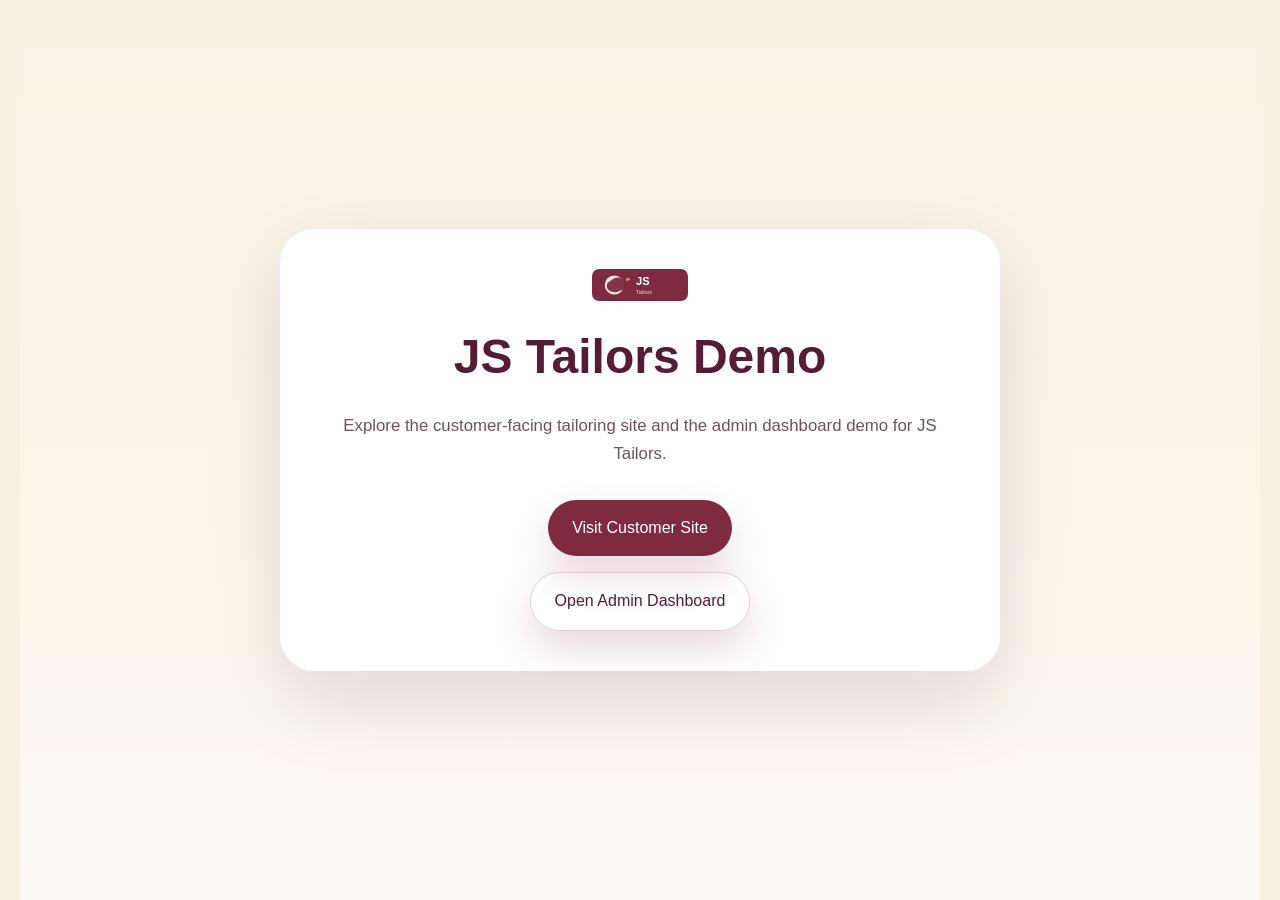
<file: docs/index.html>
﻿<!DOCTYPE html>
<html lang="en">
<head>
  <meta charset="UTF-8" />
  <meta name="viewport" content="width=device-width, initial-scale=1.0" />
  <title>JS Tailors Demo</title>
  <meta name="description" content="JS Tailors demo project entry page." />
  <link rel="stylesheet" href="styles.css" />
</head>
<body>
  <main style="min-height:100vh; display:grid; place-items:center; padding:3rem 1.5rem; background:linear-gradient(180deg, #f8f0e3, #fef9f2);">
    <section style="max-width:720px; width:100%; text-align:center; padding:2.5rem; border-radius:34px; background:#fff; box-shadow:0 32px 80px rgba(34,18,28,0.12);">
      <img src="assets/images/logo.svg" alt="JS Tailors logo" style="width:96px;margin:0 auto 1rem;display:block;" />
      <h1 style="margin:0 0 1rem; font-size:clamp(2rem,4vw,3rem); color:#541d35;">JS Tailors Demo</h1>
      <p style="margin:0 0 2rem; color:#6c5459; font-size:1.05rem;">Explore the customer-facing tailoring site and the admin dashboard demo for JS Tailors.</p>
      <div style="display:grid; gap:1rem; justify-items:center;">
        <a href="customer-site.html" class="cta-btn">Visit Customer Site</a>
        <a href="admin-dashboard.html" class="cta-btn secondary">Open Admin Dashboard</a>
      </div>
    </section>
  </main>
</body>
</html>
</file>
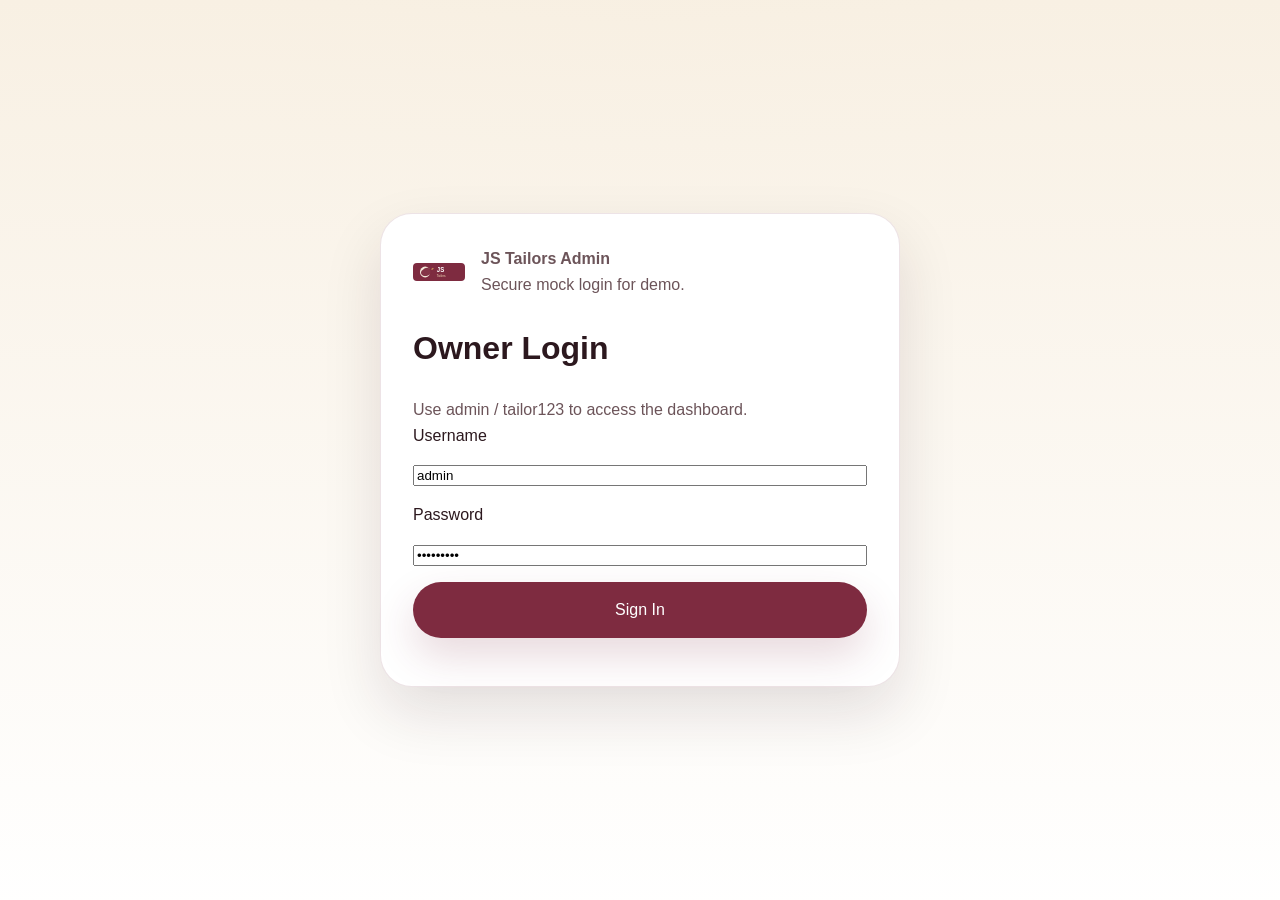
<file: docs/admin-dashboard.html>
﻿<!DOCTYPE html>
<html lang="en">
<head>
  <meta charset="UTF-8" />
  <meta name="viewport" content="width=device-width, initial-scale=1.0" />
  <title>JS Tailors Admin Dashboard</title>
  <meta name="description" content="Admin dashboard demo for JS Tailors." />
  <link rel="stylesheet" href="styles.css" />
</head>
<body>
  <div id="login-screen" class="admin-login">
    <div class="admin-login-panel">
      <div class="admin-brand">
        <img src="assets/images/logo.svg" alt="JS Tailors Logo" />
        <div>
          <p style="font-weight:700; margin:0;">JS Tailors Admin</p>
          <p style="margin:0; color:#6c5459;">Secure mock login for demo.</p>
        </div>
      </div>
      <h1>Owner Login</h1>
      <p>Use admin / tailor123 to access the dashboard.</p>
      <form id="login-form">
        <label for="admin-user">Username</label>
        <input id="admin-user" type="text" required value="admin" />
        <label for="admin-pass">Password</label>
        <input id="admin-pass" type="password" required value="tailor123" />
        <button type="submit" class="cta-btn">Sign In</button>
        <p class="admin-message" id="login-message" aria-live="polite"></p>
      </form>
    </div>
  </div>

  <div id="admin-app" class="hidden">
    <div class="admin-layout">
      <aside class="admin-panel admin-sidenav">
        <div class="admin-brand">
          <img src="assets/images/logo.svg" alt="JS Tailors Logo" />
          <div>
            <p style="font-weight:700; margin:0;">JS Tailors</p>
            <p style="margin:0; color:#6c5459;">Admin Dashboard</p>
          </div>
        </div>
        <nav class="admin-nav" aria-label="Admin navigation">
          <a href="#section-overview">Overview</a>
          <a href="#section-products">Products</a>
          <a href="#section-styles">Styles</a>
          <a href="#section-categories">Categories</a>
          <a href="#section-testimonials">Testimonials</a>
        </nav>
      </aside>
      <main>
        <header class="admin-header">
          <div>
            <p style="margin:0; color:#6c5459; text-transform:uppercase; letter-spacing:0.2em; font-size:0.85rem;">Admin Panel</p>
            <h1 style="margin:0.35rem 0 0;">Welcome back, owner</h1>
          </div>
          <div class="admin-search">
            <input id="admin-search" type="search" placeholder="Search products, styles, customers..." aria-label="Admin search" />
            <button class="cta-btn secondary" id="logout-button">Logout</button>
          </div>
        </header>

        <section class="admin-summary">
          <article class="admin-card">
            <h3>Total Products</h3>
            <p class="metric" id="products-count">0</p>
          </article>
          <article class="admin-card">
            <h3>Total Styles</h3>
            <p class="metric" id="styles-count">0</p>
          </article>
          <article class="admin-card">
            <h3>Categories</h3>
            <p class="metric" id="categories-count">0</p>
          </article>
          <article class="admin-card">
            <h3>Testimonials</h3>
            <p class="metric" id="testimonials-count">0</p>
          </article>
        </section>

        <section id="section-overview" class="admin-section">
          <h2>Dashboard Overview</h2>
          <p>Manage demo products, styles, categories, and customer testimonials with in-memory data.</p>
        </section>

        <section id="section-products" class="admin-section">
          <h2>Products Management</h2>
          <div class="admin-card">
            <table class="admin-table" aria-label="Products table">
              <thead>
                <tr><th>Name</th><th>Category</th><th>Price</th><th>Delivery</th><th>Featured</th><th>Actions</th></tr>
              </thead>
              <tbody id="products-table-body"></tbody>
            </table>
          </div>
          <div class="admin-form">
            <h3 id="product-form-title">Add Product</h3>
            <form id="product-form">
              <label for="product-name">Name</label>
              <input id="product-name" required />
              <label for="product-category">Category</label>
              <input id="product-category" required />
              <label for="product-price">Starting Price</label>
              <input id="product-price" type="number" min="0" required />
              <label for="product-delivery">Delivery Time</label>
              <input id="product-delivery" required />
              <label for="product-image">Image URL</label>
              <input id="product-image" placeholder="assets/images/shirt.svg" />
              <label><input type="checkbox" id="product-featured" /> Featured</label>
              <button type="submit" class="cta-btn">Save Product</button>
              <p class="admin-message" id="product-form-message" aria-live="polite"></p>
            </form>
          </div>
        </section>

        <section id="section-styles" class="admin-section">
          <h2>Styles Management</h2>
          <div class="admin-card">
            <table class="admin-table" aria-label="Styles table">
              <thead>
                <tr><th>Name</th><th>Category</th><th>Occasion</th><th>Actions</th></tr>
              </thead>
              <tbody id="styles-table-body"></tbody>
            </table>
          </div>
          <div class="admin-form">
            <h3 id="style-form-title">Add Style</h3>
            <form id="style-form">
              <label for="style-name">Name</label>
              <input id="style-name" required />
              <label for="style-category">Category</label>
              <input id="style-category" required />
              <label for="style-occasion">Occasion</label>
              <input id="style-occasion" required />
              <label for="style-image">Image URL</label>
              <input id="style-image" placeholder="assets/images/blazer.svg" />
              <button type="submit" class="cta-btn">Save Style</button>
              <p class="admin-message" id="style-form-message" aria-live="polite"></p>
            </form>
          </div>
        </section>

        <section id="section-categories" class="admin-section">
          <h2>Categories Management</h2>
          <div class="admin-card">
            <table class="admin-table" aria-label="Categories table">
              <thead>
                <tr><th>Name</th><th>Description</th><th>Actions</th></tr>
              </thead>
              <tbody id="categories-table-body"></tbody>
            </table>
          </div>
          <div class="admin-form">
            <h3 id="category-form-title">Add Category</h3>
            <form id="category-form">
              <label for="category-name">Name</label>
              <input id="category-name" required />
              <label for="category-description">Description</label>
              <textarea id="category-description" rows="3" required></textarea>
              <button type="submit" class="cta-btn">Save Category</button>
              <p class="admin-message" id="category-form-message" aria-live="polite"></p>
            </form>
          </div>
        </section>

        <section id="section-testimonials" class="admin-section">
          <h2>Testimonials Management</h2>
          <div class="admin-card">
            <table class="admin-table" aria-label="Testimonials table">
              <thead>
                <tr><th>Name</th><th>Quote</th><th>Rating</th><th>Actions</th></tr>
              </thead>
              <tbody id="testimonials-table-body"></tbody>
            </table>
          </div>
          <div class="admin-form">
            <h3 id="testimonial-form-title">Add Testimonial</h3>
            <form id="testimonial-form">
              <label for="testimonial-name">Customer Name</label>
              <input id="testimonial-name" required />
              <label for="testimonial-quote">Quote</label>
              <textarea id="testimonial-quote" rows="3" required></textarea>
              <label for="testimonial-rating">Rating</label>
              <input id="testimonial-rating" type="number" min="1" max="5" required />
              <button type="submit" class="cta-btn">Save Testimonial</button>
              <p class="admin-message" id="testimonial-form-message" aria-live="polite"></p>
            </form>
          </div>
        </section>
      </main>
    </div>
  </div>

  <script src="admin.js"></script>
</body>
</html>
</file>
<file: docs/styles.css>
﻿:root {
  --bg: #f8f0e3;
  --surface: #ffffff;
  --surface-soft: #f6ede4;
  --surface-strong: #e8ddd1;
  --text: #2c181e;
  --text-soft: #6c5459;
  --accent: #7e2b40;
  --accent-soft: #a34758;
  --accent-strong: #541d35;
  --gold: #c99b59;
  --border: rgba(125, 62, 83, 0.16);
  --shadow: 0 26px 60px rgba(42, 20, 30, 0.12);
  --radius: 28px;
  --radius-sm: 18px;
  --max-width: 1180px;
}

* {
  box-sizing: border-box;
}

html {
  scroll-behavior: smooth;
}

body {
  margin: 0;
  min-height: 100vh;
  font-family: "Inter", "Segoe UI", sans-serif;
  color: var(--text);
  background: radial-gradient(circle at top, rgba(201, 155, 89, 0.1), transparent 35%), var(--bg);
  line-height: 1.65;
}

img {
  max-width: 100%;
  display: block;
}

a {
  color: inherit;
  text-decoration: none;
}

button {
  font: inherit;
}

body {
  overflow-x: hidden;
}

main {
  width: min(100%, 1240px);
  margin: 0 auto;
  padding: 0 24px 4rem;
}

.site-header {
  position: sticky;
  top: 0;
  z-index: 20;
  backdrop-filter: blur(16px);
  background: rgba(248, 240, 227, 0.9);
  border-bottom: 1px solid rgba(125, 62, 83, 0.12);
}

.navbar {
  display: flex;
  align-items: center;
  justify-content: space-between;
  gap: 1rem;
  width: min(100%, var(--max-width));
  margin: 0 auto;
  padding: 1rem 0;
}

.logo-area {
  display: flex;
  align-items: center;
  gap: 0.8rem;
}

.logo {
  width: 56px;
  height: 56px;
  border-radius: 18px;
  background: var(--surface-strong);
  padding: 10px;
}

.brand-title {
  display: block;
  font-weight: 700;
  font-size: 1.05rem;
}

.brand-location {
  color: var(--text-soft);
  font-size: 0.88rem;
}

.nav-links {
  display: flex;
  flex-wrap: wrap;
  align-items: center;
  justify-content: center;
  gap: 0.8rem;
  list-style: none;
  margin: 0;
  padding: 0;
}

.nav-links a {
  color: var(--text-soft);
  padding: 0.6rem 0.75rem;
  border-radius: 999px;
  transition: all 0.2s ease;
}

.nav-links a:hover,
.nav-links a:focus-visible {
  color: var(--accent-strong);
  background: rgba(201, 155, 89, 0.18);
}

.nav-actions {
  display: flex;
  align-items: center;
  gap: 1rem;
}

.lang-switcher {
  display: flex;
  align-items: center;
  gap: 0.4rem;
}

.lang-switcher button {
  border: 1px solid rgba(125, 62, 83, 0.18);
  background: transparent;
  color: var(--text-soft);
  padding: 0.55rem 0.75rem;
  border-radius: 999px;
  cursor: pointer;
}

.lang-switcher button.active,
.lang-switcher button:hover,
.lang-switcher button:focus-visible {
  background: var(--accent-strong);
  color: #fff;
  border-color: transparent;
}

.cta-btn {
  display: inline-flex;
  align-items: center;
  justify-content: center;
  padding: 0.95rem 1.5rem;
  border-radius: 999px;
  background: var(--accent);
  color: #fff;
  border: none;
  box-shadow: 0 18px 40px rgba(126, 43, 64, 0.18);
  transition: transform 0.2s ease, box-shadow 0.2s ease;
}

.cta-btn:hover,
.cta-btn:focus-visible {
  transform: translateY(-1px);
  box-shadow: 0 26px 50px rgba(126, 43, 64, 0.24);
}

.cta-btn.secondary {
  background: transparent;
  color: var(--accent-strong);
  border: 1px solid rgba(126, 43, 64, 0.22);
}

.section-head {
  max-width: 720px;
  margin-bottom: 1.5rem;
}

.section-head h2 {
  font-size: clamp(2rem, 2.6vw, 3rem);
  margin: 0 0 0.65rem;
}

.section-head p {
  margin: 0;
  color: var(--text-soft);
}

.hero {
  display: grid;
  grid-template-columns: 1.1fr 0.9fr;
  align-items: center;
  gap: 2rem;
  padding: 3rem 0 2.5rem;
}

.hero-copy {
  max-width: 560px;
}

.eyebrow {
  display: inline-flex;
  align-items: center;
  gap: 0.5rem;
  margin-bottom: 1rem;
  color: var(--accent);
  font-weight: 700;
  text-transform: uppercase;
  letter-spacing: 0.12em;
  font-size: 0.82rem;
}

.hero h1 {
  font-size: clamp(2.75rem, 4vw, 4.25rem);
  line-height: 1.03;
  margin: 0 0 1rem;
}

.hero p {
  margin: 0 0 1.75rem;
  color: var(--text-soft);
  font-size: 1.05rem;
}

.hero-actions {
  display: flex;
  flex-wrap: wrap;
  gap: 1rem;
}

.hero-visual {
  width: 100%;
  max-height: 520px;
}

.hero-visual img {
  width: 100%;
  border-radius: 32px;
  box-shadow: var(--shadow);
  border: 1px solid rgba(125, 62, 83, 0.08);
}

.value-prop {
  padding: 2rem 0;
}

.prop-grid {
  display: grid;
  grid-template-columns: repeat(auto-fit, minmax(180px, 1fr));
  gap: 1rem;
  align-items: start;
}

.prop-card {
  background: var(--surface);
  border-radius: var(--radius);
  padding: 1.7rem;
  border: 1px solid var(--border);
  box-shadow: 0 24px 54px rgba(34, 18, 28, 0.08);
  display: flex;
  flex-direction: column;
  justify-content: flex-start;
}

.prop-card .icon {
  font-size: 1.65rem;
  display: inline-flex;
  align-items: center;
  justify-content: center;
  width: 3rem;
  height: 3rem;
  border-radius: 18px;
  background: rgba(201, 155, 89, 0.15);
  margin-bottom: 1rem;
}

.prop-card h3 {
  margin: 0 0 0.75rem;
  font-size: 1.1rem;
}

.prop-card p {
  line-height: 1.6;
}

.prop-card p {
  margin: 0;
  color: var(--text-soft);
}

.featured-categories,
.why-choose-us,
.style-gallery,
.testimonials,
.cta-banner,
.contact {
  padding: 2rem 0;
}

.category-grid {
  display: grid;
  grid-template-columns: repeat(2, minmax(0, 1fr));
  gap: 1.25rem;
}

.category-card {
  display: grid;
  grid-template-rows: auto 1fr;
  gap: 1rem;
  overflow: hidden;
  background: var(--surface);
  border-radius: var(--radius);
  padding: 1.5rem;
  border: 1px solid var(--border);
  box-shadow: var(--shadow);
}

.category-card img {
  width: 100%;
  border-radius: 22px;
  background: var(--surface-soft);
}

.category-copy h3 {
  margin: 0;
}

.category-copy p {
  color: var(--text-soft);
  margin: 0.8rem 0 1rem;
}

.badges {
  display: flex;
  flex-wrap: wrap;
  gap: 0.5rem;
  margin-bottom: 0.9rem;
}

.badges span {
  display: inline-flex;
  align-items: center;
  padding: 0.45rem 0.75rem;
  border-radius: 999px;
  background: rgba(126, 43, 64, 0.08);
  color: var(--accent-strong);
  font-size: 0.85rem;
}

.price {
  margin: 0;
  font-weight: 700;
  color: var(--accent-strong);
}

.why-choose-us {
  background: linear-gradient(180deg, rgba(255,255,255,0.96), rgba(248,240,227,0.98));
  border-radius: 34px;
  padding: 2.5rem 2rem;
}

.reason-list {
  display: grid;
  grid-template-columns: repeat(2, minmax(0, 1fr));
  gap: 1rem;
  margin: 2rem 0 0;
  padding: 0;
  list-style: none;
}

.reason-list li {
  background: var(--surface);
  border: 1px solid var(--border);
  border-radius: 24px;
  padding: 1.15rem;
  box-shadow: 0 18px 40px rgba(34,18,28,0.08);
}

.style-gallery .gallery-filters {
  display: flex;
  flex-wrap: wrap;
  gap: 0.75rem;
  margin-bottom: 1.5rem;
}

.gallery-filters button {
  border: 1px solid rgba(125, 62, 83, 0.14);
  background: var(--surface);
  color: var(--text-soft);
  padding: 0.75rem 1rem;
  border-radius: 999px;
  cursor: pointer;
}

.gallery-filters button.active,
.gallery-filters button:hover,
.gallery-filters button:focus-visible {
  background: var(--accent);
  color: #fff;
  border-color: transparent;
}

.gallery-grid {
  display: grid;
  grid-template-columns: repeat(auto-fit, minmax(160px, 1fr));
  gap: 1rem;
}

.gallery-item {
  background: var(--surface);
  border-radius: 28px;
  overflow: hidden;
  border: 1px solid var(--border);
  box-shadow: var(--shadow);
  cursor: pointer;
  transition: transform 0.2s ease, box-shadow 0.2s ease;
}

.gallery-item:hover {
  transform: translateY(-4px);
  box-shadow: 0 28px 60px rgba(42,20,30,0.15);
}

.gallery-item img {
  width: 100%;
  /* match happy-customer aspect: taller photos (width:height = 3:5) */
  aspect-ratio: 3 / 5;
  object-fit: cover;
  display: block;
  min-height: 200px;
}

.gallery-copy {
  padding: 1.2rem;
}

.gallery-copy h3 {
  margin: 0 0 0.6rem;
}

.gallery-copy p {
  margin: 0 0 0.8rem;
  color: var(--text-soft);
}

.gallery-copy .tag {
  display: inline-flex;
  padding: 0.45rem 0.75rem;
  border-radius: 999px;
  background: rgba(126, 43, 64, 0.1);
  color: var(--accent-strong);
  font-size: 0.85rem;
}

.modal {
  position: fixed;
  inset: 0;
  background: rgba(20, 14, 14, 0.62);
  display: none;
  align-items: center;
  justify-content: center;
  padding: 1.5rem;
  z-index: 30;
}

.modal[aria-hidden="false"] {
  display: flex;
}

.modal-panel {
  width: min(100%, 920px);
  max-height: min(90vh, 680px);
  overflow-y: auto;
  background: var(--surface);
  border-radius: 32px;
  padding: 2rem;
  position: relative;
  box-shadow: var(--shadow);
}

.modal-close {
  position: absolute;
  top: 1rem;
  right: 1rem;
  border: none;
  background: transparent;
  color: var(--text);
  font-size: 2rem;
  cursor: pointer;
}

.modal-panel img {
  width: 100%;
  border-radius: 24px;
  margin-bottom: 1.5rem;
}

.modal-details h3 {
  margin: 0 0 0.65rem;
}

.modal-details p {
  margin: 0.4rem 0;
  color: var(--text-soft);
}

.testimonials .testimonial-cards {
  display: grid;
  grid-template-columns: repeat(auto-fit, minmax(240px, 1fr));
  gap: 1rem;
}

.testimonial-card {
  background: var(--surface);
  border-radius: 28px;
  padding: 1.75rem;
  border: 1px solid var(--border);
  box-shadow: var(--shadow);
}

@media (max-width: 640px) {
  .testimonials .testimonial-cards {
    grid-template-columns: 1fr;
    gap: 1.25rem;
  }
  .testimonial-card {
    padding: 2rem;
  }
}

.testimonial-card p {
  margin: 0 0 1rem;
  color: var(--text-soft);
}

.testimonial-meta {
  display: flex;
  align-items: center;
  justify-content: space-between;
  gap: 1rem;
}

.testimonial-meta strong {
  display: block;
}

.testimonial-meta .rating {
  color: #d18a4a;
}

.testimonial-footer {
  text-align: center;
  margin-top: 1.25rem;
  color: var(--accent-strong);
  font-weight: 700;
}

.happy-customer-gallery {
  margin-top: 1.75rem;
}

.happy-customer-gallery .section-head {
  margin-bottom: 1rem;
}

.happy-gallery-grid {
  display: grid;
  grid-template-columns: repeat(auto-fit, minmax(160px, 1fr));
  gap: 1rem;
  align-items: start;
}

.happy-gallery-item {
  position: relative;
  overflow: hidden;
  border-radius: 28px;
  border: 1px solid var(--border);
  box-shadow: var(--shadow);
  cursor: pointer;
  transition: transform 0.2s ease, box-shadow 0.2s ease;
}

.happy-gallery-item:hover,
.happy-gallery-item:focus-visible {
  transform: translateY(-2px);
  box-shadow: 0 26px 60px rgba(42, 20, 30, 0.16);
}

.happy-gallery-item img {
  width: 100%;
  /* make images taller relative to width (width:height = 3:5 => taller) */
  aspect-ratio: 3 / 5;
  object-fit: cover;
  display: block;
  min-height: 200px;
}

.happy-gallery-item span {
  position: absolute;
  left: 0;
  right: 0;
  bottom: 0;
  padding: 0.85rem 1rem;
  color: #fff;
  background: linear-gradient(180deg, transparent, rgba(0, 0, 0, 0.55));
  font-weight: 700;
}

/* auto-fit grid handles wrapping; keep these as fallbacks if needed */
@media (max-width: 860px) {
  .happy-gallery-grid {
    grid-template-columns: repeat(auto-fit, minmax(140px, 1fr));
  }
}

@media (max-width: 640px) {
  .happy-gallery-grid {
    grid-template-columns: repeat(1, minmax(0, 1fr));
  }
}

.cta-banner {
  display: grid;
  grid-template-columns: 1.25fr 0.75fr;
  gap: 1.5rem;
  align-items: center;
  padding: 2.5rem;
  background: linear-gradient(135deg, rgba(126, 43, 64, 0.1), rgba(248, 240, 227, 0.8));
  border-radius: 34px;
  margin: 2rem 0;
}

.cta-banner h2 {
  margin: 0 0 0.65rem;
}

.cta-banner p {
  margin: 0;
  color: var(--text-soft);
}

.cta-row {
  display: grid;
  gap: 1rem;
}

.contact-grid {
  display: grid;
  grid-template-columns: 1.1fr 0.9fr;
  gap: 1.25rem;
}

.contact-card {
  background: var(--surface);
  border-radius: 28px;
  padding: 1.75rem;
  border: 1px solid var(--border);
  box-shadow: var(--shadow);
}

.contact-card h3 {
  margin-top: 0;
}

.contact-card p {
  margin: 0.85rem 0;
  color: var(--text-soft);
}

.map-placeholder {
  min-height: 260px;
  display: grid;
  place-items: center;
  border-radius: 24px;
  background: linear-gradient(180deg, rgba(126, 43, 64, 0.06), rgba(248, 240, 227, 0.7));
  border: 1px dashed rgba(125, 62, 83, 0.22);
  color: var(--text-soft);
  text-align: center;
  padding: 1rem;
}

.contact-actions {
  display: flex;
  flex-wrap: wrap;
  gap: 1rem;
  margin: 2rem 0;
}

.inquiry-form {
  background: var(--surface);
  border: 1px solid var(--border);
  border-radius: 28px;
  padding: 2rem;
  box-shadow: var(--shadow);
}

.inquiry-form h3 {
  margin-top: 0;
}

.inquiry-form label {
  display: block;
  margin: 1rem 0 0.5rem;
  color: var(--text-soft);
  font-weight: 600;
}

.inquiry-form input,
.inquiry-form textarea {
  width: 100%;
  border: 1px solid rgba(125, 62, 83, 0.16);
  border-radius: 16px;
  padding: 0.95rem 1rem;
  font: inherit;
  background: #fff;
  color: var(--text);
}

.inquiry-form textarea {
  resize: vertical;
}

.inquiry-form button {
  margin-top: 1.25rem;
}

.form-status {
  margin-top: 1rem;
  color: var(--accent-strong);
}

.site-footer {
  border-top: 1px solid rgba(125, 62, 83, 0.14);
  padding: 2rem 0;
  background: rgba(248, 240, 227, 0.92);
}

.footer-wrapper {
  width: min(100%, var(--max-width));
  margin: 0 auto;
  display: flex;
  flex-wrap: wrap;
  gap: 1.5rem;
  justify-content: space-between;
  align-items: center;
}

.brand-footer {
  display: flex;
  align-items: center;
  gap: 1rem;
}

.brand-footer img {
  width: 64px;
  border-radius: 18px;
  background: var(--surface-soft);
  padding: 10px;
}

.footer-meta p,
.footer-links {
  margin: 0.35rem 0;
}

.footer-links {
  display: flex;
  gap: 1rem;
}

.footer-links img {
  width: 32px;
}

.wa-float {
  position: fixed;
  right: 1.5rem;
  bottom: 1.5rem;
  width: 58px;
  height: 58px;
  background: #fff;
  border-radius: 50%;
  display: grid;
  place-items: center;
  box-shadow: 0 24px 52px rgba(34,18,28,0.22);
  z-index: 25;
}

.wa-float img {
  width: 32px;
}

.nav-toggle {
  display: none;
  border: none;
  background: transparent;
  flex-direction: column;
  justify-content: space-between;
  width: 36px;
  height: 24px;
  padding: 0;
  cursor: pointer;
}

.nav-toggle span {
  display: block;
  width: 100%;
  height: 3px;
  border-radius: 999px;
  background: var(--text);
}

.hidden {
  display: none !important;
}

@media (max-width: 1080px) {
  .hero,
  .contact-grid,
  .category-grid,
  .reason-list,
  .gallery-grid,
  .testimonial-cards,
  .cta-banner {
    grid-template-columns: 1fr;
  }

  .hero {
    gap: 1.5rem;
    padding: 2.5rem 0 1rem;
    align-items: start;
  }

  .hero-visual {
    max-height: 420px;
  }

  .hero-actions {
    justify-content: flex-start;
  }

  .category-grid,
  .reason-list,
  .gallery-grid,
  .testimonial-cards {
    grid-template-columns: 1fr;
  }

  .contact-grid {
    gap: 1.25rem;
  }
}

@media (max-width: 860px) {
  .navbar {
    flex-direction: column;
    align-items: stretch;
    padding: 0.5rem 0 0.45rem;
    gap: 0.6rem;
  }

  .nav-actions {
    width: auto;
    justify-content: space-between;
    flex-wrap: wrap;
    gap: 0.85rem;
  }

  .nav-toggle {
    display: flex;
  }

  .nav-links {
    position: absolute;
    inset: 64px 0 auto 0;
    background: rgba(255, 255, 255, 0.98);
    border-radius: 24px;
    box-shadow: 0 32px 80px rgba(34, 18, 28, 0.14);
    flex-direction: column;
    align-items: flex-start;
    gap: 0.75rem;
    padding: 1rem;
    width: calc(100% - 2rem);
    max-width: 680px;
    transform: translateY(-10px) scale(0.95);
    opacity: 0;
    visibility: hidden;
    pointer-events: none;
    transition: transform 0.2s ease, opacity 0.2s ease, visibility 0.2s ease;
  }

  body.nav-open .nav-links {
    transform: translateY(0) scale(1);
    opacity: 1;
    visibility: visible;
    pointer-events: auto;
  }

  .nav-links a {
    width: 100%;
  }

  .nav-actions {
    width: auto;
    justify-content: space-between;
  }

  .hero {
    padding-top: 1.25rem;
    align-items: start;
  }
}

@media (max-width: 640px) {
  main {
    padding: 0 16px 3rem;
  }

  /* Make hero a single column and scale visuals for mobile */
  .hero {
    grid-template-columns: 1fr;
    gap: 1rem;
    padding: 1.25rem 0 1.5rem;
    align-items: start;
  }

  .hero-copy {
    max-width: 100%;
  }

  .hero h1 {
    font-size: 1.8rem;
    line-height: 1.08;
    margin-bottom: 0.6rem;
  }

  .hero p {
    font-size: 0.98rem;
    margin-bottom: 1rem;
  }

  .hero-actions {
    flex-direction: column;
    align-items: stretch;
    gap: 0.6rem;
  }

  .hero-actions .cta-btn,
  .nav-actions .cta-btn {
    width: 100%;
    padding: 0.8rem 1rem;
    font-size: 0.96rem;
  }

  .hero-visual {
    order: 2;
    width: 100%;
  }

  .hero-visual img {
    height: 240px;
    object-fit: cover;
    border-radius: 20px;
  }

  /* Tweak prop cards for small screens to avoid cramped content */
  .prop-grid {
    grid-template-columns: repeat(auto-fit, minmax(140px, 1fr));
    gap: 0.75rem;
  }

  .prop-card {
    padding: 1.25rem;
    border-radius: 20px;
  }

  .prop-card h3 {
    font-size: 1rem;
    margin-bottom: 0.5rem;
  }

  .prop-card p {
    font-size: 0.95rem;
  }

  .category-card,
  .prop-card,
  .contact-card,
  .inquiry-form,
  .modal-panel {
    border-radius: 18px;
  }

  .cta-banner {
    padding: 1.25rem;
  }

  .nav-links {
    width: calc(100% - 2rem);
  }

  .logo {
    width: 48px;
    height: 48px;
  }

  .brand-title {
    font-size: 0.95rem;
  }
}

.admin-layout {
  display: grid;
  grid-template-columns: 260px 1fr;
  gap: 1.5rem;
  width: min(100%, 1420px);
  margin: 0 auto;
  padding: 2rem 24px 4rem;
}

.admin-panel,
.admin-section,
.admin-card,
.admin-form {
  background: var(--surface);
  border: 1px solid var(--border);
  border-radius: 28px;
  box-shadow: var(--shadow);
}

.admin-sidenav {
  padding: 1.5rem;
  display: flex;
  flex-direction: column;
  gap: 1rem;
}

.admin-brand {
  display: flex;
  align-items: center;
  gap: 1rem;
  margin-bottom: 1.5rem;
}

.admin-brand img {
  width: 52px;
}

.admin-nav {
  display: grid;
  gap: 0.6rem;
}

.admin-nav a {
  display: block;
  padding: 0.9rem 1rem;
  border-radius: 18px;
  color: var(--text);
  border: 1px solid transparent;
}

.admin-nav a:hover,
.admin-nav a:focus-visible {
  background: rgba(126, 43, 64, 0.08);
  border-color: rgba(126, 43, 64, 0.12);
}

.admin-header {
  display: flex;
  justify-content: space-between;
  gap: 1rem;
  align-items: center;
  margin-bottom: 1.5rem;
}

.admin-header h1 {
  margin: 0;
}

.admin-search {
  display: flex;
  gap: 0.75rem;
  flex-wrap: wrap;
  align-items: center;
}

.admin-search input {
  width: 260px;
  padding: 0.9rem 1rem;
  border-radius: 18px;
  border: 1px solid rgba(125, 62, 83, 0.18);
}

.admin-summary {
  display: grid;
  grid-template-columns: repeat(3, minmax(0, 1fr));
  gap: 1rem;
  margin-bottom: 1.5rem;
}

.admin-card {
  padding: 1.5rem;
}

.admin-card h3 {
  margin-top: 0;
}

.admin-card .metric {
  font-size: 2rem;
  margin: 0.85rem 0 0;
  color: var(--accent-strong);
}

.admin-section {
  padding: 1.5rem;
  margin-bottom: 1.5rem;
}

.admin-section h2 {
  margin-top: 0;
}

.admin-table {
  width: 100%;
  border-collapse: collapse;
  margin-top: 1rem;
}

.admin-table th,
.admin-table td {
  border-bottom: 1px solid rgba(125, 62, 83, 0.1);
  padding: 0.95rem 0.65rem;
  text-align: left;
  vertical-align: top;
}

.admin-table th {
  color: var(--text-soft);
  font-weight: 700;
}

.admin-table tbody tr:hover {
  background: rgba(126, 43, 64, 0.04);
}

.admin-actions {
  display: flex;
  flex-wrap: wrap;
  gap: 0.5rem;
}

.admin-actions button,
.admin-actions .small-btn {
  padding: 0.5rem 0.9rem;
  background: rgba(126, 43, 64, 0.1);
  border: 1px solid rgba(126, 43, 64, 0.14);
  border-radius: 999px;
  color: var(--accent-strong);
  cursor: pointer;
}

.admin-actions .small-btn.danger {
  background: rgba(201, 155, 89, 0.1);
}

.admin-form {
  margin-top: 1rem;
  padding: 1.5rem;
}

.admin-form label {
  display: block;
  margin: 1rem 0 0.5rem;
  color: var(--text-soft);
}

.admin-form input,
.admin-form select,
.admin-form textarea {
  width: 100%;
  border: 1px solid rgba(125, 62, 83, 0.16);
  padding: 0.9rem 1rem;
  border-radius: 16px;
  background: #fff;
  color: var(--text);
}

.admin-form textarea {
  resize: vertical;
}

.admin-form button {
  margin-top: 1rem;
}

.admin-login {
  min-height: 100vh;
  display: grid;
  place-items: center;
  background: linear-gradient(180deg, rgba(248,240,227,0.95), rgba(255,255,255,0.98));
  padding: 2rem;
}

.admin-login-panel {
  width: min(100%, 520px);
  padding: 2rem;
  border-radius: 32px;
  background: var(--surface);
  border: 1px solid rgba(125, 62, 83, 0.14);
  box-shadow: var(--shadow);
}

.admin-login-panel h1 {
  margin-top: 0;
}

.admin-login-panel form {
  display: grid;
  gap: 1rem;
}

.admin-login-panel input {
  width: 100%;
}

.admin-login-panel p {
  color: var(--text-soft);
  margin: 0;
}

.admin-message {
  margin-top: 1rem;
  color: var(--accent-strong);
}

@media (max-width: 980px) {
  .admin-layout {
    grid-template-columns: 1fr;
  }
}

@media (max-width: 640px) {
  .nav-actions {
    width: 100%;
    justify-content: space-between;
  }

  .hero h1 {
    font-size: 2.25rem;
  }

  .admin-summary,
  .admin-table {
    width: 100%;
    overflow-x: auto;
  }
}
</file>
